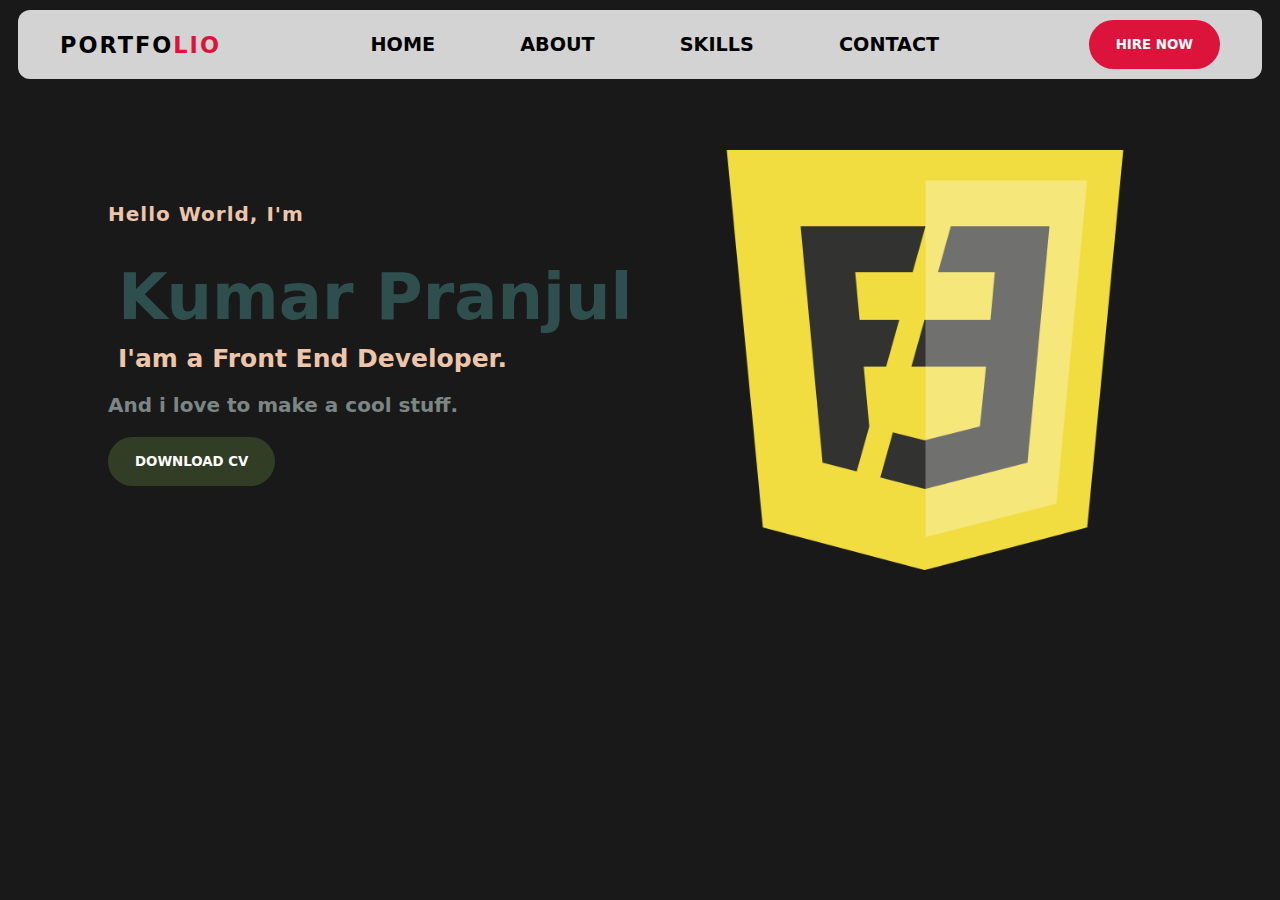
<file: index.html>
<!DOCTYPE html>
<html>
    <head>
        <title>Portfolio</title>
        <link rel="stylesheet" href="index.css">
    </head>
    <body>
        <nav>
			<h2 id="logo">PORTFO<span>LIO</span></h2>
			<div id="container-one">
				<a href="index.html" id="container-one-content">HOME</a>
				<a href="about.html" id="container-one-content">ABOUT</a>
				<a href="skills.html" id="container-one-content">SKILLS</a>
				<a href="contact.html" id="container-one-content">CONTACT</a>
            </div>
			<input type="button" value="HIRE NOW" id="hirenow">
		</nav>
        <div id="container-two">
            <div id="myInformation">
                <h5>Hello World, I'm</h5>
                <h1>Kumar Pranjul</h1>
                <h4>I'am a Front End Developer.</h4>
                <p>And i love to make a cool stuff.</p>
                <a href="Kumar Pranjul.pdf" target="_blank">
                    <input type="button" value="DOWNLOAD CV" id="downloadcv">
                </a>
            </div>
            <div id="front-end-logo">
                <img src="frontEndLogo.png" alt="image" id="front-end-image">
            </div>
        </div>
    </body>
</html>
</file>
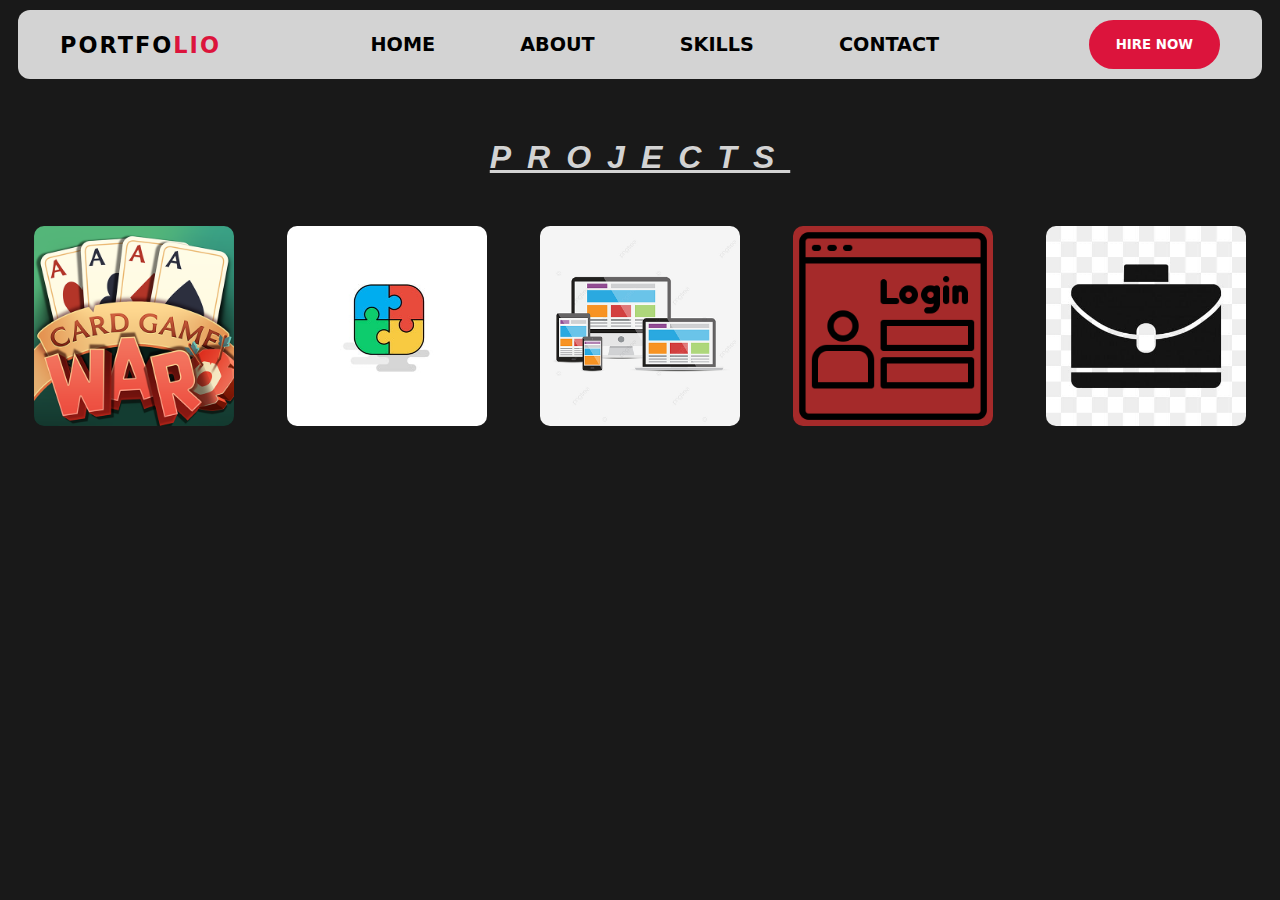
<file: about.html>
<!DOCTYPE html>
<html>
<head>
    <title>about</title>
    <link rel="stylesheet" href="about.css">
</head>
<body>
    <nav>
        <h2 id="logo">PORTFO<span>LIO</span></h2>
        <div id="container-one">
            <a href="index.html" id="container-one-content">HOME</a>
            <a href="about.html" id="container-one-content">ABOUT</a>
            <a href="skills.html" id="container-one-content">SKILLS</a>
            <a href="contact.html" id="container-one-content">CONTACT</a>
        </div>
        <input type="button" value="HIRE NOW" id="hirenow">
    </nav>
    <section id="container-two">
        <div id="heading">PROJECTS</div>
        <div id="projects">
            <div id="project-one-div">
                <a href="https://pranjul56667.github.io/cardGame/" target="_blank">
                    <img src="cardWarGame.png" alt="cardWarGame" id="project-one">
                </a>
            </div>
            <div id="project-two-div">
                <a href="https://pranjul56667.github.io/gridGame/" target="_blank">
                    <img src="gridGame.jpg" alt="gridGame" id="project-two">
                </a>
            </div>
            <div id="project-three-div">
                <a href="https://pranjul56667.github.io/Project-2/" target="_blank">
                    <img src="responsiveWebDesign.jpg" alt="responsiveWebsite" id="project-three">
                </a>
            </div>
            <div id="project-four-div">
                <a href="https://pranjul56667.github.io/Project-3/" target="_blank">
                    <img src="loginPage.png" alt="login page" id="project-four">
                </a>
            </div>
            <div id="project-five-div">
                <a href="https://pranjul56667.github.io/Portfolio/" target="_blank">
                    <img src="portfolio.jpg" alt="portfolio" id="project-five">
                </a>
            </div>
        </div>
    </section>
</body>
</html>
</file>
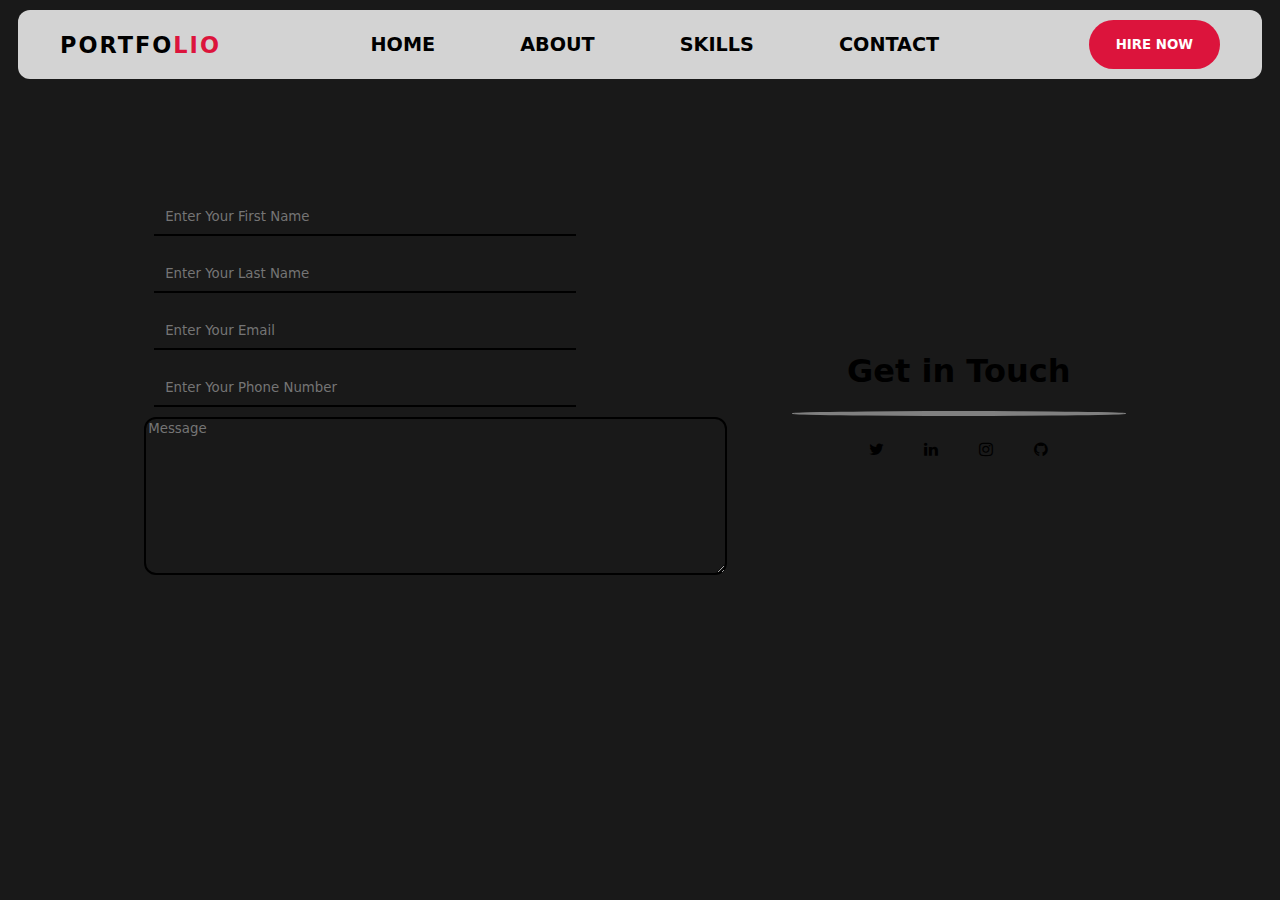
<file: contact.html>
<!DOCTYPE html>
<html>
<head>
    <title>contact</title>
    <link rel="stylesheet" href="contact.css">
    <link rel="stylesheet" href="https://cdnjs.cloudflare.com/ajax/libs/font-awesome/4.7.0/css/font-awesome.min.css">
</head>
<body>
    <nav>
        <h2 id="logo">PORTFO<span>LIO</span></h2>
        <div id="container-one">
            <a href="index.html" id="container-one-content">HOME</a>
            <a href="about.html" id="container-one-content">ABOUT</a>
            <a href="skills.html" id="container-one-content">SKILLS</a>
            <a href="contact.html" id="container-one-content">CONTACT</a>
        </div>
        <input type="button" value="HIRE NOW" id="hirenow">
    </nav>
    <section id="container-two">
        <div></div>
        <div>
            <div>
                <input type="text" placeholder="Enter Your First Name" id="firstName"><br>
            </div>
            <div>
                <input type="text" placeholder="Enter Your Last Name" id="lastName"><br>
            </div>
            <div>
                <input type="email" placeholder="Enter Your Email" id="eMail"><br>
            </div>
            <div>
                <input type="text" placeholder="Enter Your Phone Number" id="phoneNumber"><br>
            </div>
            <div>            
                <textarea name="Message" id="message" cols="80" rows="10" id="message" placeholder="Message"></textarea>
            </div>
        </div>
        <div></div>
        <div id="icons">
            <div>
                <!-- <img src="https://www.pngkit.com/png/full/235-2355157_there-was-a-problem-submitting-your-form-contact.png" alt="contact" id="contact"> -->
            </div>
            <div>
                <h1>Get in Touch</h1>
                <hr>
                <div id="all-icons">  
                    <a href="https://twitter.com/pranjul56667" target="_blank" class="fa fa-twitter"></a>  
                    <a href="https://www.linkedin.com/in/kumar-pranjul-538407174" target="_blank" class="fa fa-linkedin"></a>  
                    <a href="https://www.instagram.com/pranjul56667/" target="_blank" class="fa fa-instagram"></a>
                    <a href="https://github.com/pranjul56667" target="_blank" class="fa fa-github"></a>
                </div>
            </div>
            <div></div>
        </div>
        <div></div>
    </section>
</body>
</html>
</file>
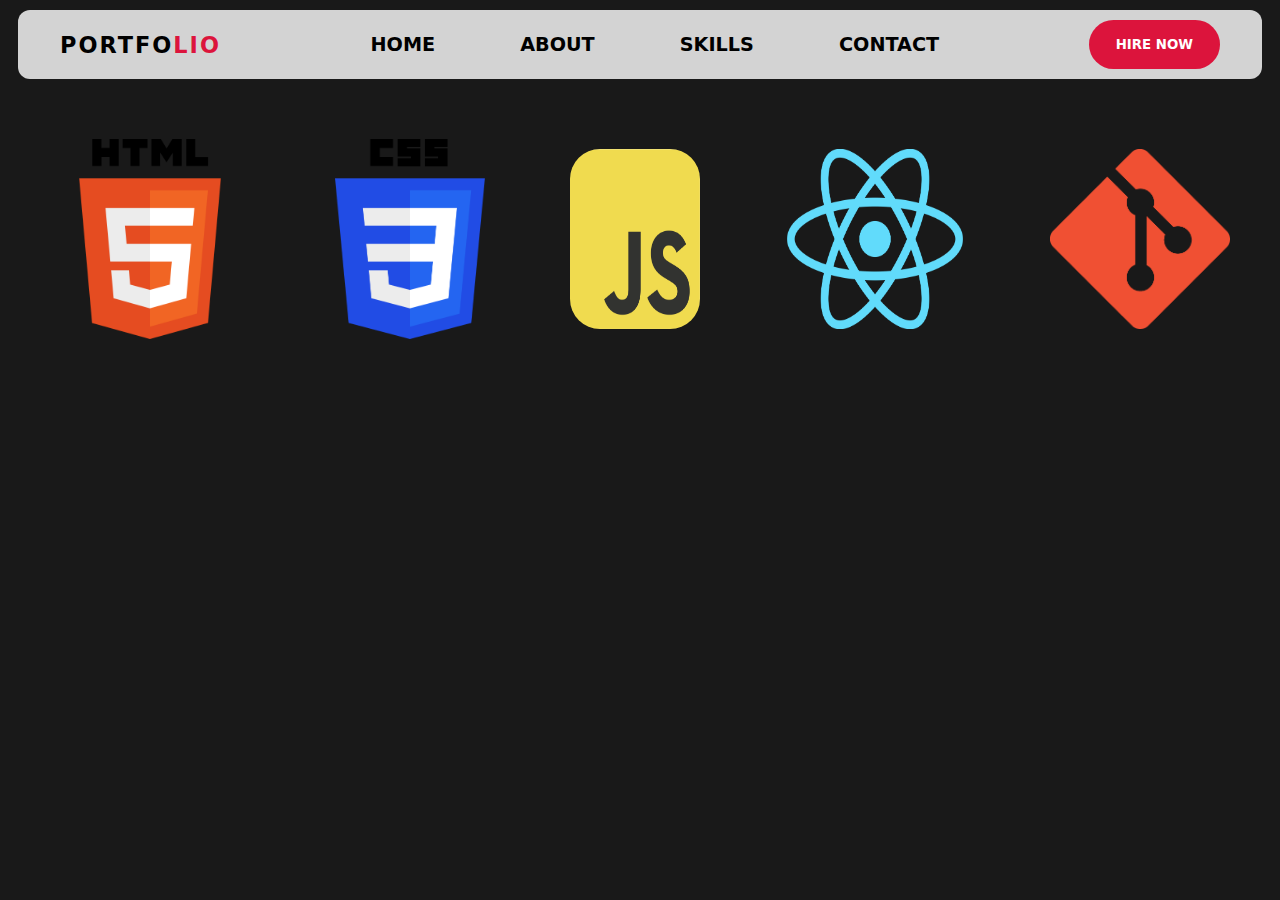
<file: skills.html>
<!DOCTYPE html>
<html>
<head>
    <title>skills</title>
    <link rel="stylesheet" href="skills.css">
</head>
<body>
    <nav>
        <h2 id="logo">PORTFO<span>LIO</span></h2>
        <div id="container-one">
            <a href="index.html" id="container-one-content">HOME</a>
            <a href="about.html" id="container-one-content">ABOUT</a>
            <a href="skills.html" id="container-one-content">SKILLS</a>
            <a href="contact.html" id="container-one-content">CONTACT</a>
        </div>
        <input type="button" value="HIRE NOW" id="hirenow">
    </nav>
    <section id="skills-logo">
        <div>
            <img src="html5.png" alt="html5" id="html5">
        </div>
        <div>
            <img src="css3.png" alt="css3" id="css3">
        </div>
        <div>
            <img src="js.png" alt="js" id="js">
        </div>
        <div>
            <img src="react.png" alt="react" id="react">
        </div>
        <div>
            <img src="git.png" alt="git" id="git">
        </div>
    </section>
</body>
</html>
</file>
<file: index.css>
*{
    background-color:  #191919;
    font-family: system-ui, -apple-system, BlinkMacSystemFont, 'Segoe UI', Roboto, Oxygen, Ubuntu, Cantarell, 'Open Sans', 'Helvetica Neue', sans-serif;
}
nav{
    background-color: lightgrey;
	display: flex;
	align-items: center;
	justify-content: space-between;
    margin: 10px;
    border:2px solid transparent;
    border-radius: 12px;
    padding: 15px;
    height:35px;
}
#logo{
    position: relative;
    left:25px;
    background-color: lightgrey;
	color: black;
	font-size: 1.4rem;
	letter-spacing: 2px;
}
span{
    background-color: lightgrey;
	color: crimson;
}
#container-one{
    word-spacing: 5rem;
    background-color: lightgrey;
}
#container-one-content{
    text-decoration: none;
    color: black;
    background-color: lightgrey;
    font-weight: bolder;
    font-size: 1.2rem;
}
#container-one-content:hover{
	color: crimson;
	transition: 0.4s;
}
#hirenow{
    position: relative;
    right: 25px;
	background-color:crimson;
	color: white;
	border: 2px solid transparent;
	font-weight: bolder;
	padding: 15px 25px;
	border-radius: 30px;
	transition: 0.4s; 
}
#hirenow:hover{
	transform: scale(1.2);
}
#container-two{
    display: flex;
}
#myInformation{
	position: relative;
    left: 100px;
    top:5rem;
}
h5{
	color: #EDC5AB;
	letter-spacing: 1px;
	font-size: 20px;
}
h1{
	color: darkslategray;
	margin: 10px;
	font-size: 4rem;
}
h4{
	color: #EDC5AB;
	font-size: 25px;
	margin: 10px;
}
p{
    color: #7C8685;
    font-weight: bold;
    font-size: 20px;
}
#downloadcv{
	background-color:#323D26;
	color: white;
	border: 2px solid transparent;
	font-weight: bolder;
	padding: 15px 25px;
	border-radius: 30px;
	transition: 0.4s;
}
#downloadcv:hover{
	transform: scale(1.2);
}
#front-end-logo{
    position: absolute;
    right: 180px;
    top: 150px;
    width: 400px;
    height: 400px;
}
#front-end-image{
    width: 450px;
    height: 420px;
}
</file>
<file: about.css>
*{
    background-color: #191919;
    font-family: system-ui, -apple-system, BlinkMacSystemFont, 'Segoe UI', Roboto, Oxygen, Ubuntu, Cantarell, 'Open Sans', 'Helvetica Neue', sans-serif;
}
nav{
    background-color: lightgrey;
	display: flex;
	align-items: center;
	justify-content: space-between;
    margin: 10px;
    border:2px solid transparent;
    border-radius: 12px;
    padding: 15px;
    height:35px;
}
#logo{
    position: relative;
    left:25px;
    background-color: lightgrey;
	color: black;
	font-size: 1.4rem;
	letter-spacing: 2px;
}
span{
    background-color: lightgrey;
	color: crimson;
}
#container-one{
    word-spacing: 5rem;
    background-color: lightgrey;
}
#container-one-content{
    text-decoration: none;
    color: black;
    background-color: lightgrey;
    font-weight: bolder;
    font-size: 1.2rem;
}
#container-one-content:hover{
	color: crimson;
	transition: 0.4s;
}
#hirenow{
    position: relative;
    right: 25px;
	background-color:crimson;
	color: white;
	border: 2px solid transparent;
	font-weight: bolder;
	padding: 15px 25px;
	border-radius: 30px;
	transition: 0.4s; 
}
#hirenow:hover{
	transform: scale(1.2);
}
#container-two{
    position: relative;
    top: 50px;
}
#heading{
    text-align: center;
    font-weight: bolder;
    font-family: 'Lucida Sans', 'Lucida Sans Regular', 'Lucida Grande', 'Lucida Sans Unicode', Geneva, Verdana, sans-serif;
    font-size: xx-large;
    font-style: italic;
    letter-spacing: 1rem;
    text-decoration: underline;
    color: lightgray;
}
#projects{
    position: relative;
    top: 50px;
    display: grid;
    grid-template-columns: auto auto auto auto auto;
}
#project-one-div{
    margin: auto;
}
#project-one{
    width: 200px;
    height:200px;
    transition: 0.4s;
    border-radius: 10px;
}
#project-one:hover{
    transform: scale(1.2);
}
#project-two-div{
    margin: auto;
}
#project-two{
    width: 200px;
    height:200px;
    transition: 0.4s;
    border-radius: 10px;
}
#project-two:hover{
    transform: scale(1.2);
}
#project-three-div{
    margin: auto;
}
#project-three{
    width: 200px;
    height:200px;
    transition: 0.4s;
    border-radius: 10px;
}
#project-three:hover{
    transform: scale(1.2);
}
#project-four-div{
    margin: auto;
}
#project-four{
    width: 200px;
    height:200px;
    transition: 0.4s;
    border-radius: 10px;
    background-color: brown;
}
#project-four:hover{
    transform: scale(1.2);
}
#project-five-div{
    margin: auto;
}
#project-five{
    width: 200px;
    height:200px;
    transition: 0.4s;
    border-radius: 10px;
    background-color: violet;
}
#project-five:hover{
    transform: scale(1.2);
}
</file>
<file: contact.css>
*{
    background-color: #191919;
    font-family: system-ui, -apple-system, BlinkMacSystemFont, 'Segoe UI', Roboto, Oxygen, Ubuntu, Cantarell, 'Open Sans', 'Helvetica Neue', sans-serif;
}
nav{
    background-color: lightgrey;
	display: flex;
	align-items: center;
	justify-content: space-between;
    margin: 10px;
    border:2px solid transparent;
    border-radius: 12px;
    padding: 15px;
    height:35px;
}
#logo{
    position: relative;
    left:25px;
    background-color: lightgrey;
	color: black;
	font-size: 1.4rem;
	letter-spacing: 2px;
}
span{
    background-color: lightgrey;
	color: crimson;
}
#container-one{
    word-spacing: 5rem;
    background-color: lightgrey;
}
#container-one-content{
    text-decoration: none;
    color: black;
    background-color: lightgrey;
    font-weight: bolder;
    font-size: 1.2rem;
}
#container-one-content:hover{
	color: crimson;
	transition: 0.4s;
}
#hirenow{
    position: relative;
    right: 25px;
	background-color:crimson;
	color: white;
	border: 2px solid transparent;
	font-weight: bolder;
	padding: 15px 25px;
	border-radius: 30px;
	transition: 0.4s; 
}
#hirenow:hover{
	transform: scale(1.2);
}
#container-two{
    display: grid;
    grid-template-columns: 0.5fr 1.3fr 0.2fr 1.3fr 0.5fr;
    position: relative;
    top: 100px;
}
#firstName{
    margin: 10px;
    padding: 11px;
    width: 400px;
    height: 13px;
    border:2px solid black;
    border-top: none;
    border-left: none;
    border-right: none;
    color: grey;
}
#lastName{
    margin: 10px;
    padding: 11px;
    width: 400px;
    height: 13px;
    border:2px solid black;
    border-top: none;
    border-left: none;
    border-right: none;
    color: grey;
}
#eMail{
    margin: 10px;
    padding: 11px;
    width: 400px;
    height: 13px;
    border:2px solid black;
    border-top: none;
    border-left: none;
    border-right: none;
    color: grey;
}
#phoneNumber{
    margin:10px;
    padding:11px;
    width: 400px;
    height: 13px;
    border:2px solid black;
    border-top: none;
    border-left: none;
    border-right: none;
    color: grey;
}
#message{
    color: grey;
    border: 2px solid black;
    border-radius: 12px;
}
#message:focus{
    outline: none;
}
input:focus{
    outline: none;
}
#icons{
    display: grid;
    grid-template-rows: 1fr 1fr 1fr;
    border-radius: 40px;
}
hr{
    margin: 10px;
    border: 0.13rem solid grey;
    padding:0.28px;
    border-radius: 50%;
    background-color: grey;
}
h1{
    text-align: center;
}
#all-icons{
    text-align: center;
}
.fa{
    padding: 10px;  
    text-align: center;  
    margin: 5px;      
    width: 20px;
    text-decoration: none;
    transition: 0.3s;
}  
.fa-twitter{
    color: black;
}  
.fa-linkedin {
    color: black;
}  
.fa-instagram {
    color: black;
}
.fa-github{    
    color: black;
}  
.fa:hover {  
    transform: scale(1.4);
}
</file>
<file: skills.css>
*{
    background-color: #191919;
    font-family: system-ui, -apple-system, BlinkMacSystemFont, 'Segoe UI', Roboto, Oxygen, Ubuntu, Cantarell, 'Open Sans', 'Helvetica Neue', sans-serif;
}
nav{
    background-color: lightgrey;
	display: flex;
	align-items: center;
	justify-content: space-between;
    margin: 10px;
    border:2px solid transparent;
    border-radius: 12px;
    padding: 15px;
    height:35px;
}
#logo{
    position: relative;
    left:25px;
    background-color: lightgrey;
	color: black;
	font-size: 1.4rem;
	letter-spacing: 2px;
}
span{
    background-color: lightgrey;
	color: crimson;
}
#container-one{
    word-spacing: 5rem;
    background-color: lightgrey;
}
#container-one-content{
    text-decoration: none;
    color: black;
    background-color: lightgrey;
    font-weight: bolder;
    font-size: 1.2rem;
}
#container-one-content:hover{
	color: crimson;
	transition: 0.4s;
}
#hirenow{
    position: relative;
    right: 25px;
	background-color:crimson;
	color: white;
	border: 2px solid transparent;
	font-weight: bolder;
	padding: 15px 25px;
	border-radius: 30px;
	transition: 0.4s; 
}
#hirenow:hover{
	transform: scale(1.2);
}
#skills-logo{
    position: relative;
    top: 50px;
    display:grid;
    grid-template-columns: auto auto auto auto auto;
}
#html5{
    width: 200px;
    height: 200px;
}
#css3{
    width:150px;
    height: 200px;
}
#js{
    width:130px;
    height: 180px;
    border-radius: 30px;
}
#react{
    width:180px;
    height: 180px;    
}
#git{
    width:180px;
    height: 180px;    
}
img{
    transition: 0.4s;
}
img:hover{
    transform: scale(1.2);
}
div{
    margin: auto;
}
</file>
